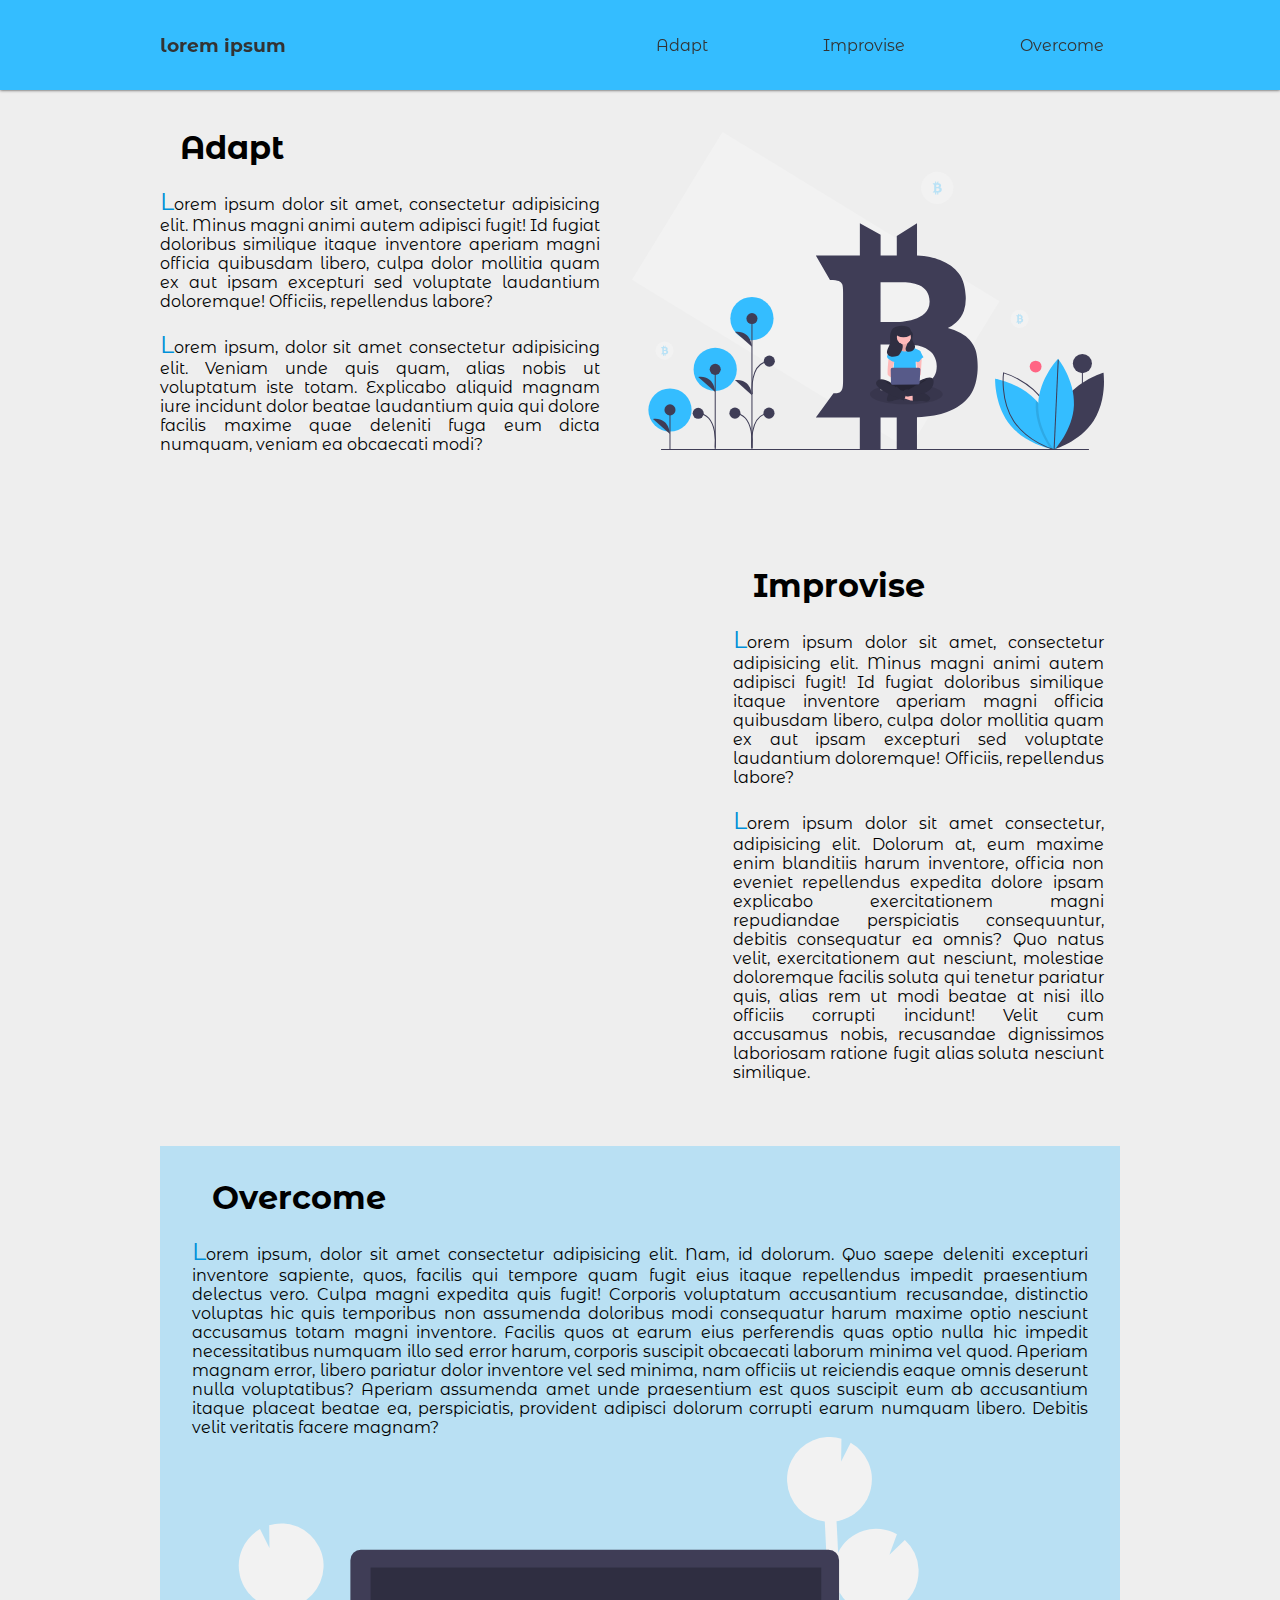
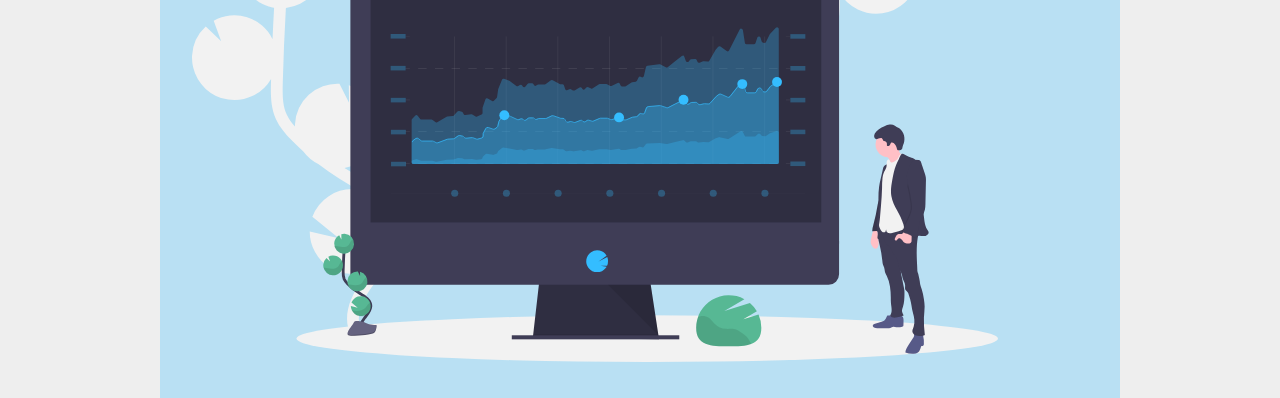
<file: mastering-front-end-0bdccba4b99fb26be7bb9c89719d1880d4f55b10/index.html>
<!DOCTYPE html>
<html lang="fr">

<head>
  <meta charset="UTF-8">
  <meta name="viewport" content="width=device-width, initial-scale=1.0">
  <meta http-equiv="X-UA-Compatible" content="ie=edge">

  <title>Scroll Events</title>

  <link rel="stylesheet" href="https://use.fontawesome.com/releases/v5.8.2/css/all.css">
  <link href="./style.css" rel="stylesheet">
</head>

<body>

  <nav id="navbar">
    <div class="nav-elements" id="nav-elements">
      <h3><a href="#">lorem ipsum</a></h3>
      <ul class="nav-links">
        <li><a href="#adapt-title">Adapt</a></li>
        <li><a href="#improvise">Improvise</a></li>
        <li><a href="#overcome">Overcome</a></li>
      </ul>
    </div>
  </nav>

  <main>
    <div class="adapt" id="adapt">
      <div class="dummy-adapt">
        <h2 id="adapt-title">Adapt</h2>
        <p>Lorem ipsum dolor sit amet, consectetur adipisicing elit. Minus magni animi autem adipisci fugit! Id fugiat
          doloribus similique itaque inventore aperiam magni officia quibusdam libero, culpa dolor mollitia quam ex aut
          ipsam excepturi sed voluptate laudantium doloremque! Officiis, repellendus labore?</p><br />
        <p>Lorem ipsum, dolor sit amet consectetur adipisicing elit. Veniam unde quis quam, alias nobis ut voluptatum
          iste totam. Explicabo aliquid magnam iure incidunt dolor beatae laudantium quia qui dolore facilis maxime quae
          deleniti fuga eum dicta numquam, veniam ea obcaecati modi?</p>
      </div>
      <img src="./media/svg/undraw_digital_currency_qpak.svg" alt="">

    </div>

    <div class="improvise" id="improvise">
      <img src="./media/svg/undraw_nakamoto_2iv6.svg" alt="" id="imgImprovise">
      <div>
        <h2>Improvise</h2>
        <p>Lorem ipsum dolor sit amet, consectetur adipisicing elit. Minus magni animi autem adipisci fugit! Id fugiat
          doloribus similique itaque inventore aperiam magni officia quibusdam libero, culpa dolor mollitia quam ex
          aut ipsam excepturi sed voluptate laudantium doloremque! Officiis, repellendus labore?</p><br />
        <p>Lorem ipsum dolor sit amet consectetur, adipisicing elit. Dolorum at, eum maxime enim blanditiis harum
          inventore, officia non eveniet repellendus expedita dolore ipsam explicabo exercitationem magni repudiandae
          perspiciatis consequuntur, debitis consequatur ea omnis? Quo natus velit, exercitationem aut nesciunt,
          molestiae doloremque facilis soluta qui tenetur pariatur quis, alias rem ut modi beatae at nisi illo
          officiis corrupti incidunt! Velit cum accusamus nobis, recusandae dignissimos laboriosam ratione fugit alias
          soluta nesciunt similique.</p>
      </div>
    </div>
    <div class="overcome" id="overcome">
      <h2>Overcome</h2>
      <p>Lorem ipsum, dolor sit amet consectetur adipisicing elit. Nam, id dolorum. Quo saepe deleniti excepturi
        inventore sapiente, quos, facilis qui tempore quam fugit eius itaque repellendus impedit praesentium delectus
        vero. Culpa magni expedita quis fugit! Corporis voluptatum accusantium recusandae, distinctio voluptas hic quis
        temporibus non assumenda doloribus modi consequatur harum maxime optio nesciunt accusamus totam magni inventore.
        Facilis quos at earum eius perferendis quas optio nulla hic impedit necessitatibus numquam illo sed error harum,
        corporis suscipit obcaecati laborum minima vel quod. Aperiam magnam error, libero pariatur dolor inventore vel
        sed minima, nam officiis ut reiciendis eaque omnis deserunt nulla voluptatibus? Aperiam assumenda amet unde
        praesentium est quos suscipit eum ab accusantium itaque placeat beatae ea, perspiciatis, provident adipisci
        dolorum corrupti earum numquam libero. Debitis velit veritatis facere magnam?</p>
      <img src="./media/svg/undraw_financial_data_es63.svg" alt="">
    </div>
  </main>

  <div class="pop-up" id="popup">
    <div class="pop-up-container">
      <h3>Don't miss out !<br />Suscribe to our newsletter</h3>
      <div class="button-container">
        <input type="email" placeholder="please enter you email">
        <button>Submit</button>
      </div>
      <i class="far fa-times-circle" id="closeBtn"></i>
    </div>
  </div>

  <script src="./script.js" type="text/javascript"></script>
</body>



</html>
</file>
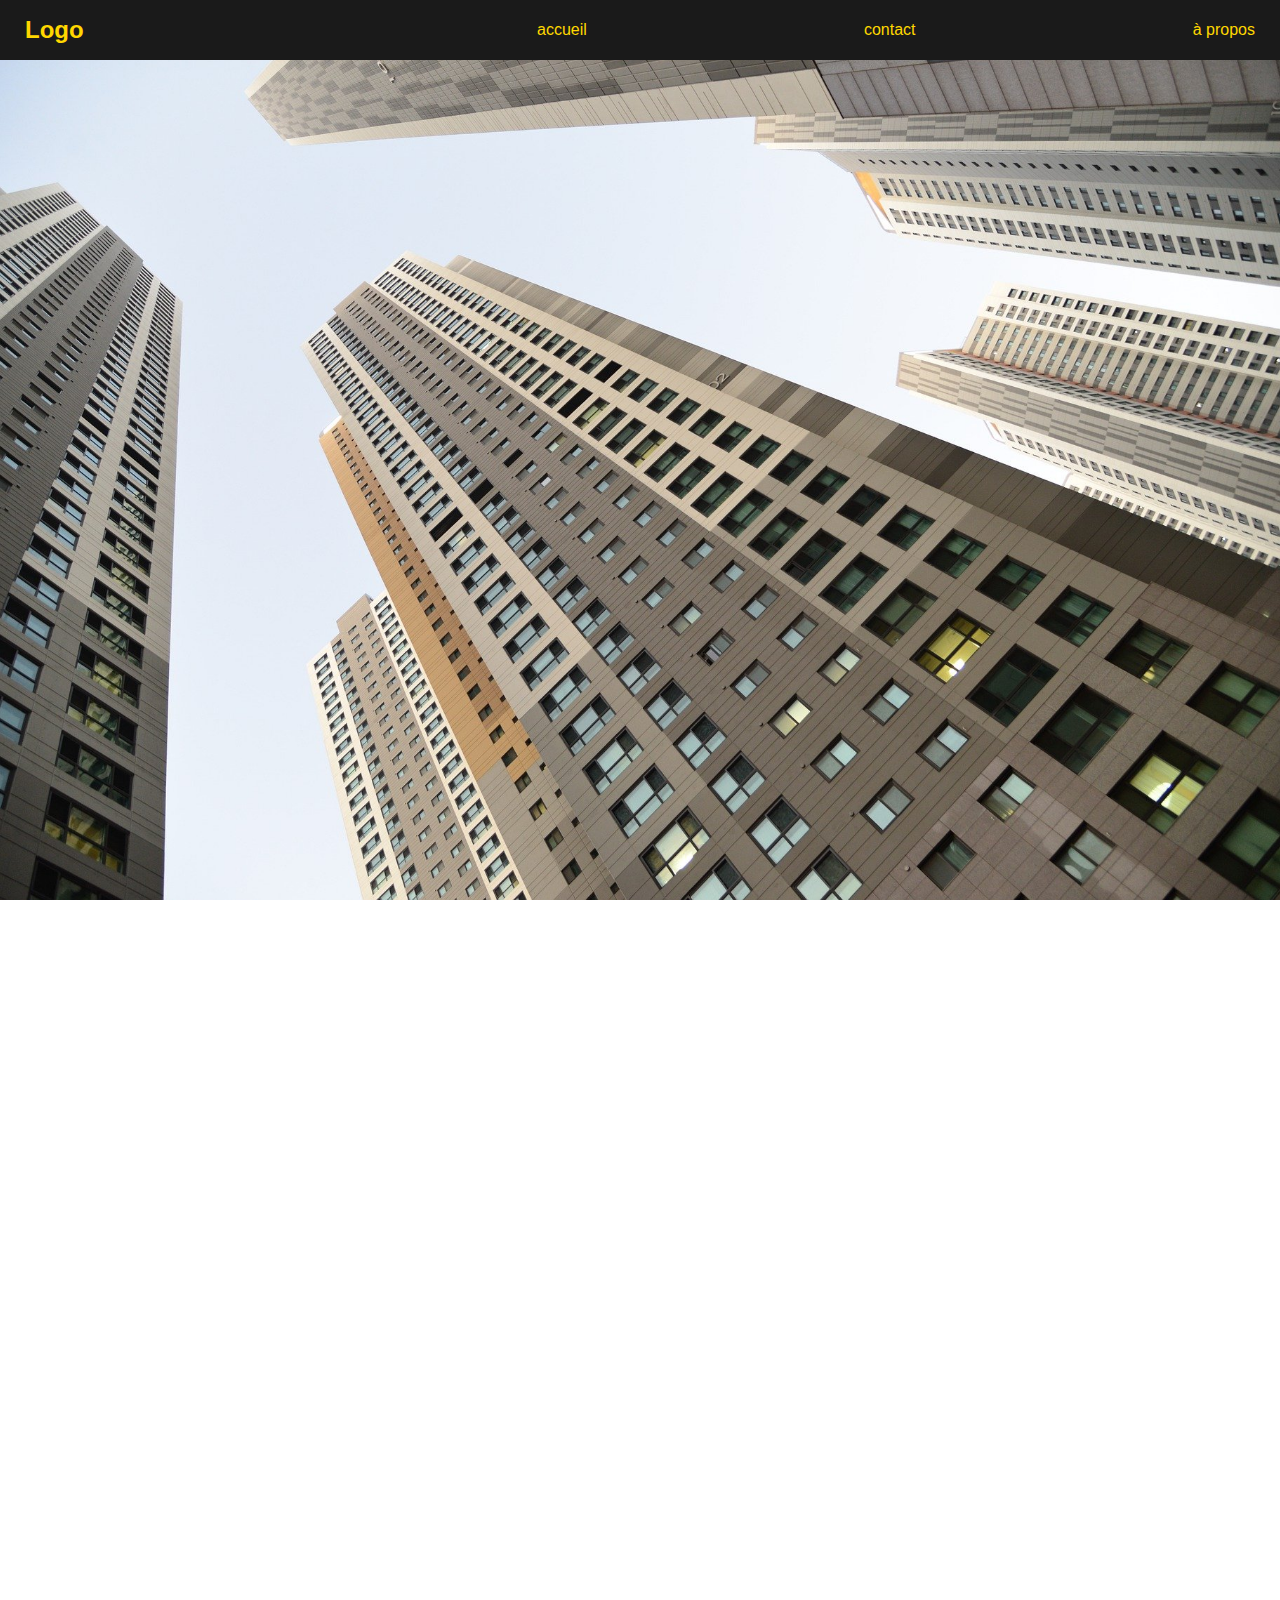
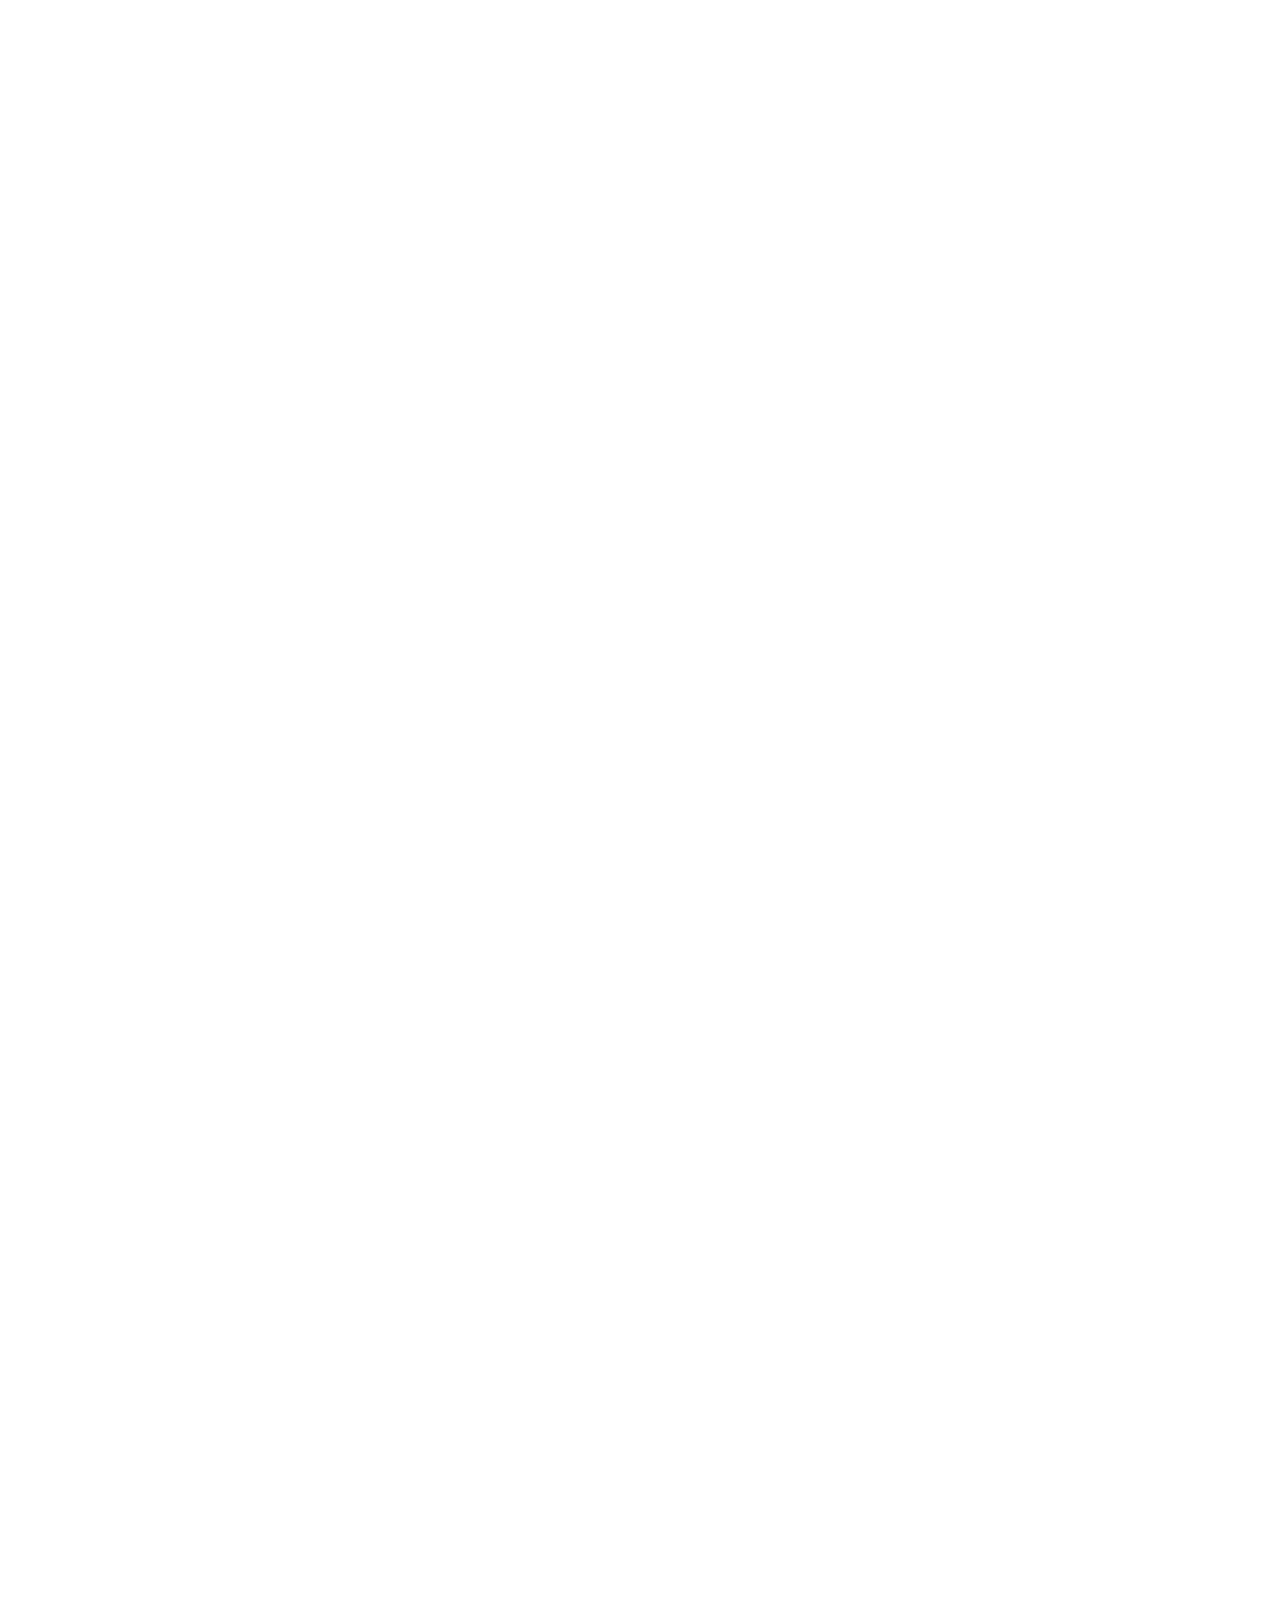
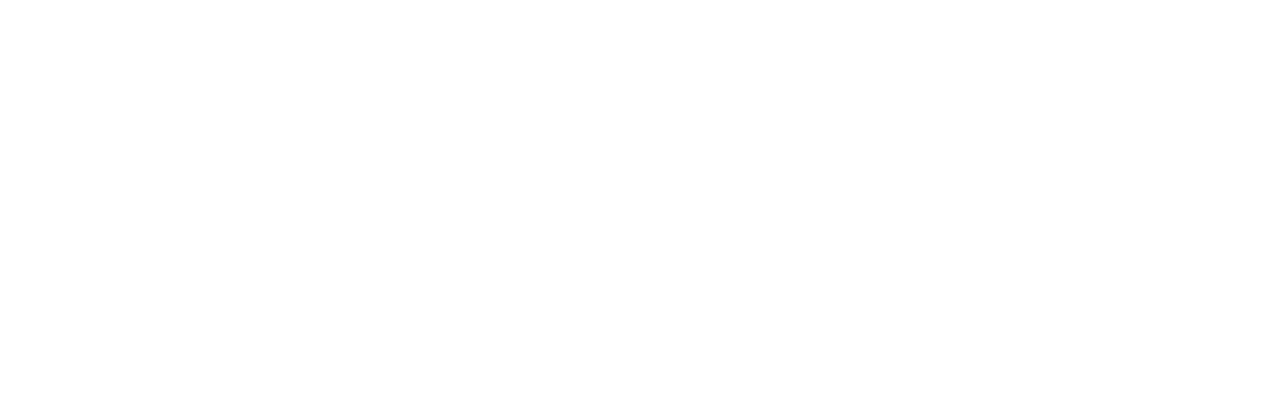
<file: mastering-front-end-a083baf0045714a33a25bd6d6591cf14ea8d4fea/index.html>
<!DOCTYPE html>
<html lang="en">

<head>
  <meta charset="UTF-8">
  <meta http-equiv="X-UA-Compatible" content="IE=edge">
  <meta name="viewport" content="width=device-width, initial-scale=1.0">
  <title>Document</title>

  <link rel="stylesheet" href="./style.css">
</head>

<body>

  <nav id="navbar">
    <h2>Logo</h2>
    <ul>
      <li>accueil</li>
      <li>contact</li>
      <li>à propos</li>
    </ul>
  </nav>

  <header></header>


  <script src="index.js"></script>
</body>

</html>
</file>
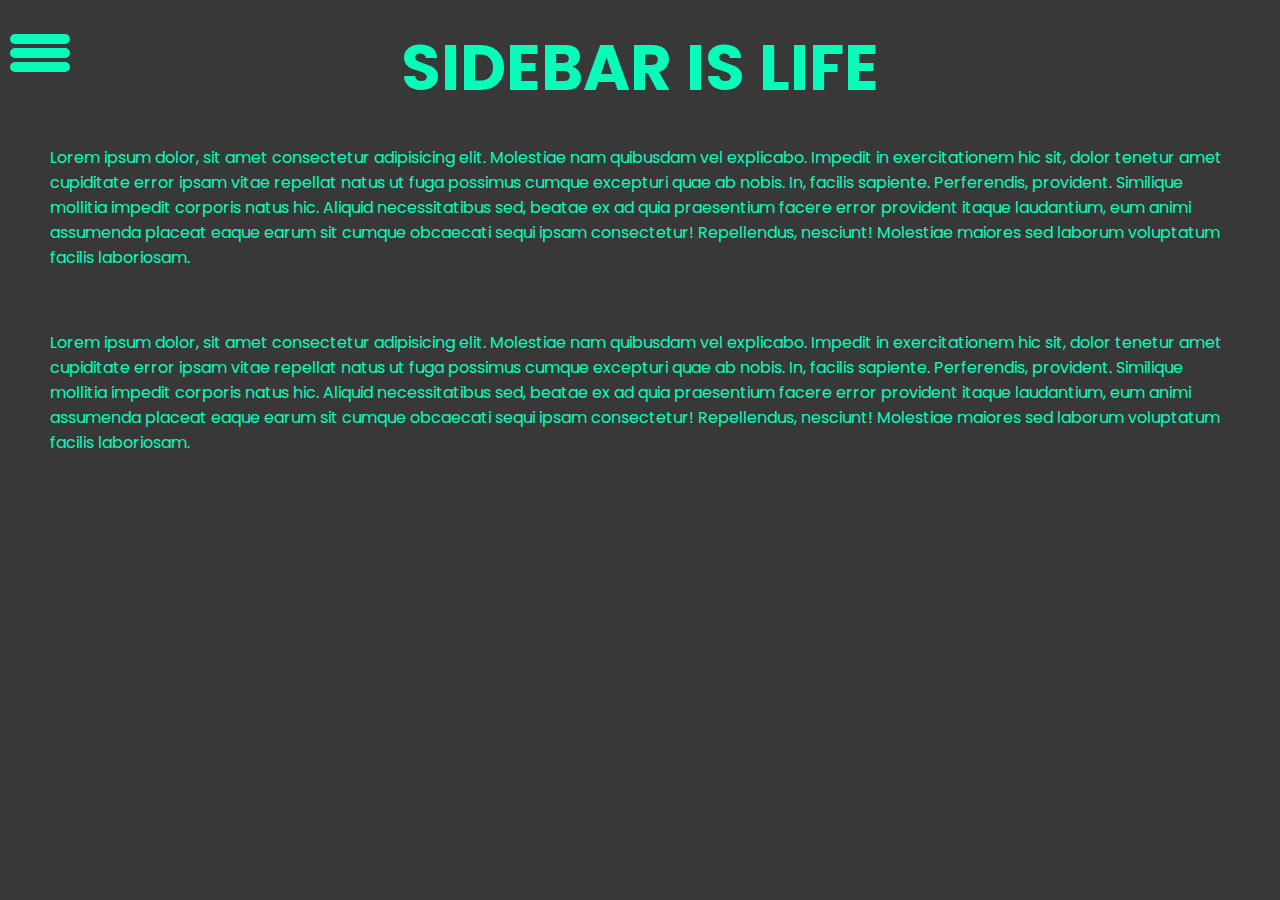
<file: mastering-front-end-e3f2bcfbf120b9c2fd8a1027c9ceafd040ed8d85/index.html>
<!DOCTYPE html>
<html lang="en">

<head>
  <meta charset="UTF-8">
  <meta http-equiv="X-UA-Compatible" content="IE=edge">
  <meta name="viewport" content="width=device-width, initial-scale=1.0">
  <title>Sidebar</title>

  <link rel="stylesheet" href="./style.css">
</head>

<body>
  <div id="side-bar">
    <div class="toggle-btn" id="btn">
      <span></span>
      <span></span>
      <span></span>
    </div>

    <ul>
      <li>Home</li>
      <li>About</li>
      <li>Services</li>
      <li class="list">Contact</li>
    </ul>
  </div>

  <section class="content">
    <h1>Sidebar is life</h1>
    <p>Lorem ipsum dolor, sit amet consectetur adipisicing elit. Molestiae nam quibusdam vel explicabo. Impedit in
      exercitationem hic sit, dolor tenetur amet cupiditate error ipsam vitae repellat natus ut fuga possimus cumque
      excepturi quae ab nobis. In, facilis sapiente. Perferendis, provident. Similique mollitia impedit corporis natus
      hic. Aliquid necessitatibus sed, beatae ex ad quia praesentium facere error provident itaque laudantium, eum animi
      assumenda placeat eaque earum sit cumque obcaecati sequi ipsam consectetur! Repellendus, nesciunt! Molestiae
      maiores sed laborum voluptatum facilis laboriosam.</p>
    <p>Lorem ipsum dolor, sit amet consectetur adipisicing elit. Molestiae nam quibusdam vel explicabo. Impedit in
      exercitationem hic sit, dolor tenetur amet cupiditate error ipsam vitae repellat natus ut fuga possimus cumque
      excepturi quae ab nobis. In, facilis sapiente. Perferendis, provident. Similique mollitia impedit corporis natus
      hic. Aliquid necessitatibus sed, beatae ex ad quia praesentium facere error provident itaque laudantium, eum animi
      assumenda placeat eaque earum sit cumque obcaecati sequi ipsam consectetur! Repellendus, nesciunt! Molestiae
      maiores sed laborum voluptatum facilis laboriosam.</p>
  </section>

  <script src="index.js"></script>
</body>

</html>
</file>
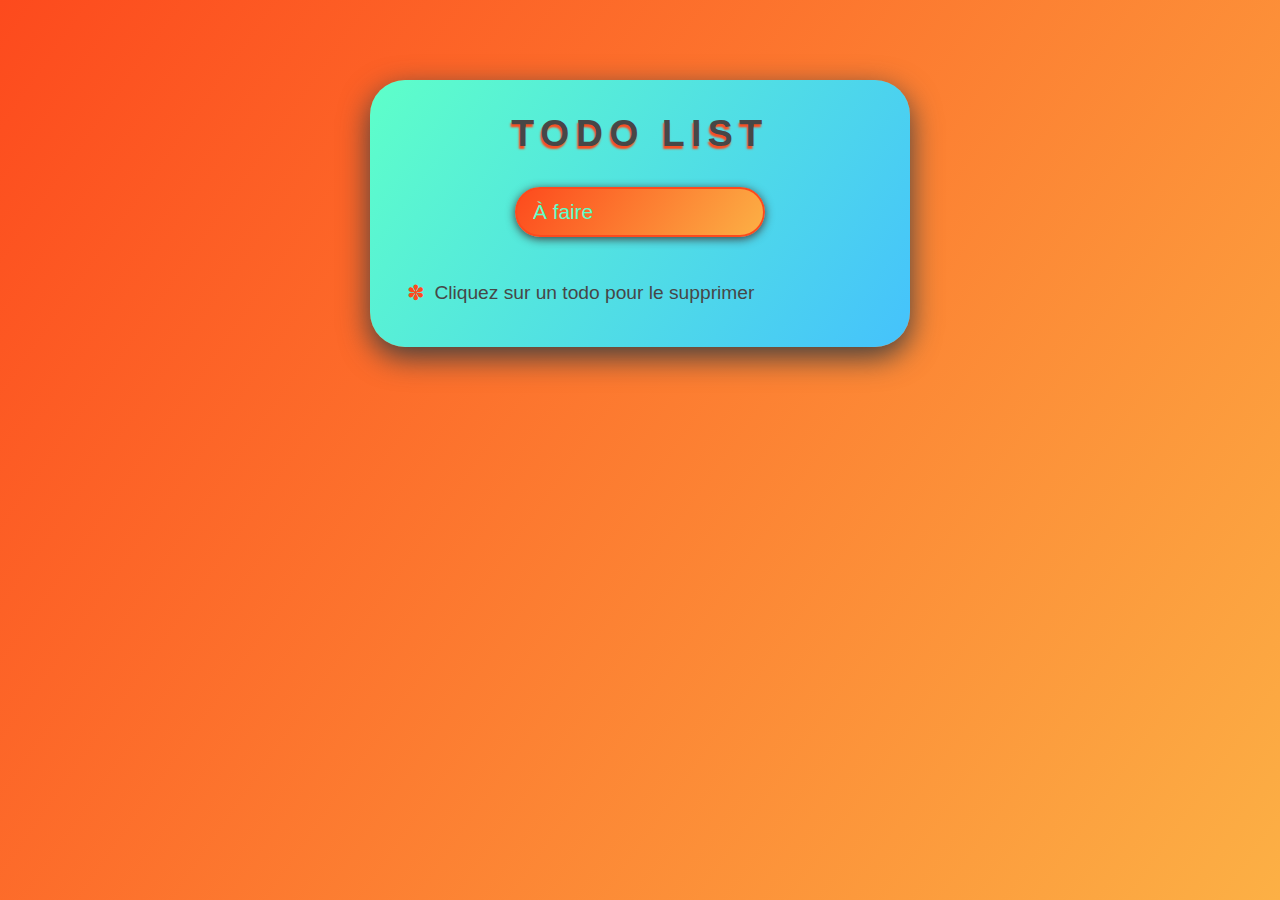
<file: mastering-front-end-ed1c9cc2e33789d2498c724c4e4a30c97daee354/index.html>
<!DOCTYPE html>
<html lang="fr">

<head>
  <meta charset="UTF-8">
  <meta name="viewport" content="width=device-width, initial-scale=1.0">
  <meta http-equiv="X-UA-Compatible" content="ie=edge">

  <title>Todo list</title>

  <link href="./style.css" rel="stylesheet">
</head>

<body>

  <div class="container">
    <h1>Todo List</h1>
    <form action="">
      <input type="text" id="item" placeholder="À faire" autocomplete="off" minlength="2">
    </form>
    <ul id="list"></ul>
  </div>


  <script src="./script.js"></script>
</body>



</html>
</file>
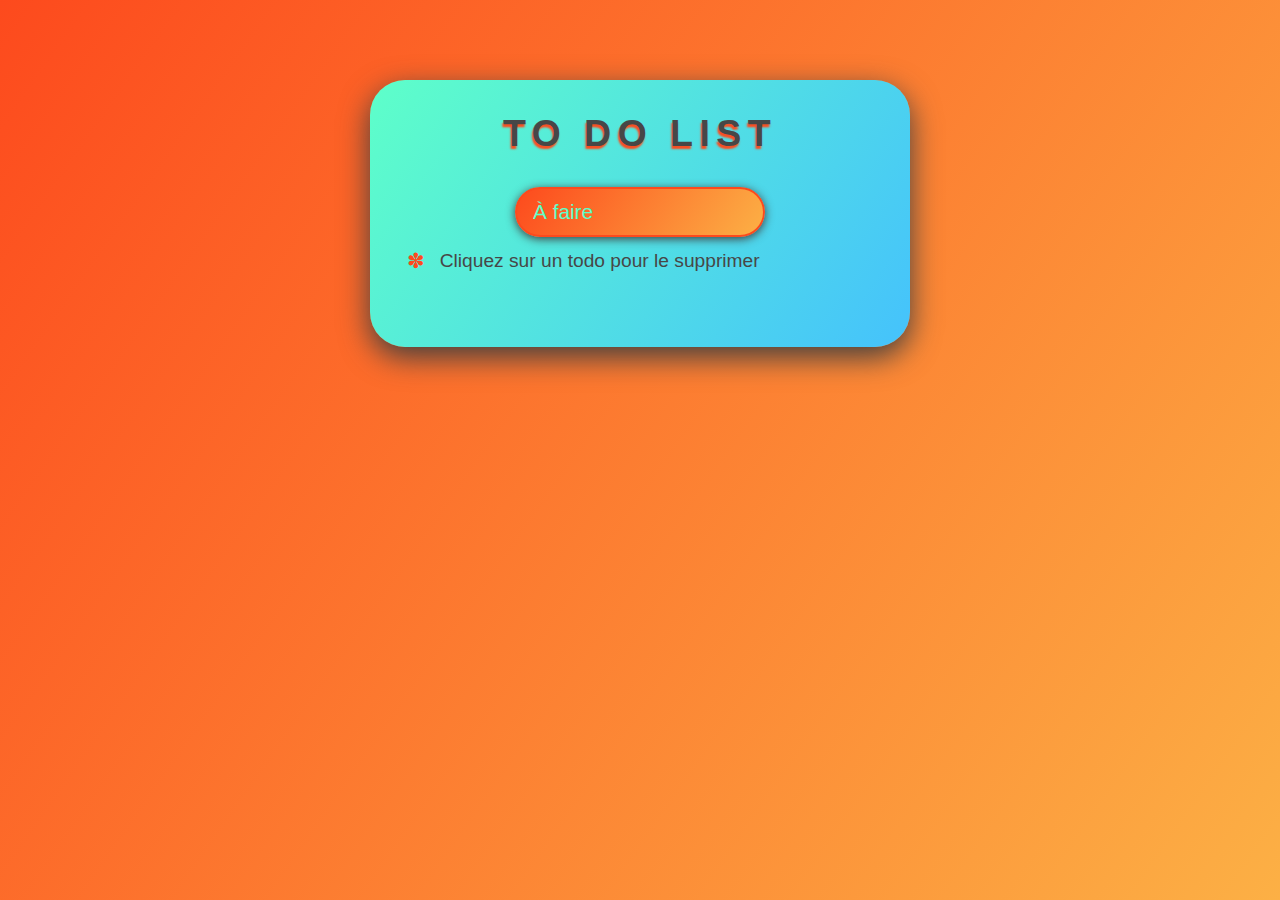
<file: P3 TP6/index.html>
<!DOCTYPE html>
<html lang="en">
<head>
    <meta charset="UTF-8">
    <meta http-equiv="X-UA-Compatible" content="IE=edge">
    <meta name="viewport" content="width=device-width, initial-scale=1.0">
    <title>To Do </title>
    <link rel="stylesheet" href="./style.css">
</head>
<body>
    <div class="container">
        <h1>To do List</h1>
        <form action="">
            <input type="text" id="item" placeholder="À faire" autocomplete="off" minlength="2">
            <ul id="list"></ul>
        </form>
    </div>
    <!-- <form action="" class="myForm">
            <h1 class="title"> TODO LIST</h1>
                <label for="todo"></label>
                <input type="text" id="todo" placeholder=" À faire">
            
    </form> -->
    <!-- <form action="" class="myForm">
        <div class="container">
            <h1 class="title"> TODO LIST</h1>
                <label for="todo"></label>
                <input type="text" id="todo" placeholder=" À faire">
            
        </div>
    </form> -->
    <script src="./index.js"></script>
</body>
</html>
</file>
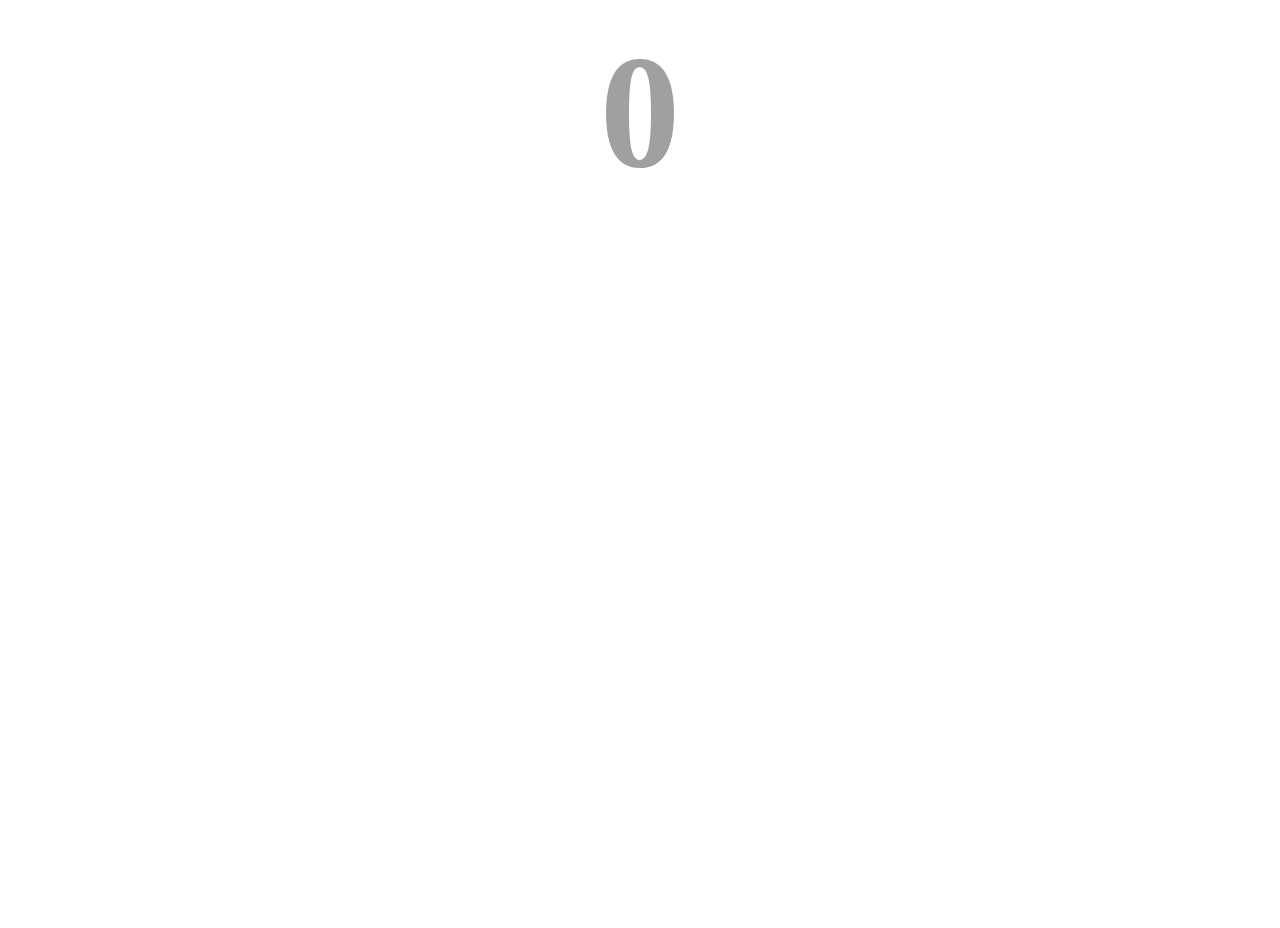
<file: COURS P2 JS-A-to-Z/bubble-js/index.html>
<!DOCTYPE html>
<html lang="en">
<head>
    <meta charset="UTF-8">
    <meta http-equiv="X-UA-Compatible" content="IE=edge">
    <meta name="viewport" content="width=device-width, initial-scale=1.0">
    <title>Document</title>

    <link rel="stylesheet" href="./style.css">
</head>
<body>
    <h3>0</h3>
    <script src="index.js"></script>
</body>
</html>
</file>
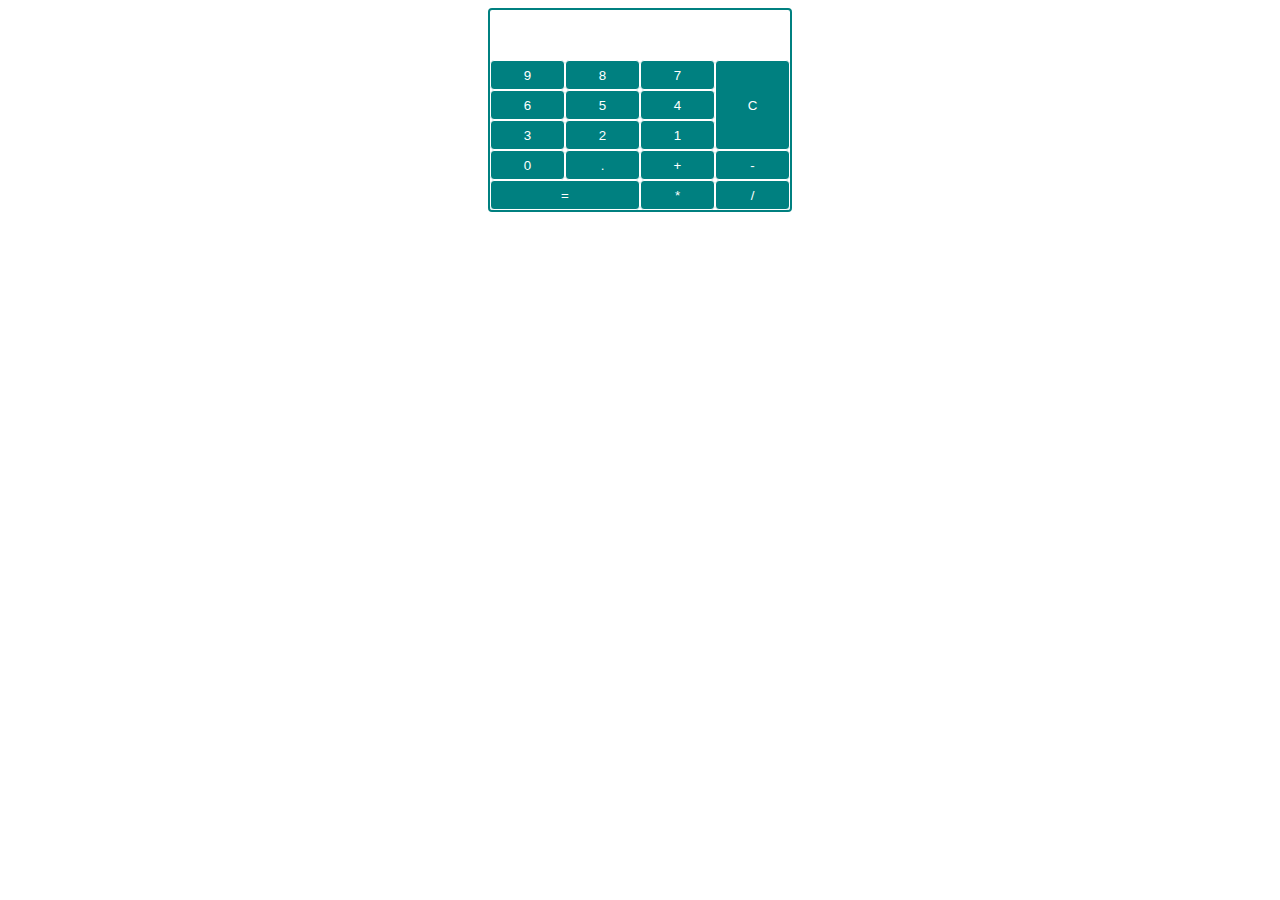
<file: COURS P2 JS-A-to-Z/calculator/index.html>
<!DOCTYPE html>
<html lang="en">
<head>
    <meta charset="UTF-8">
    <meta http-equiv="X-UA-Compatible" content="IE=edge">
    <meta name="viewport" content="width=device-width, initial-scale=1.0">
    <title>Calculatrice</title>

    <link rel="stylesheet" href="./style.css">
</head>
<body>
    <div class="app">
        <h3 id="result"></h3>
        <button class="btn" id="9">9</button>
        <button class="btn" id="8">8</button>
        <button class="btn" id="7">7</button>
        <button class="btn" id="6">6</button>
        <button class="btn" id="5">5</button>
        <button class="btn" id="4">4</button>
        <button class="btn" id="3">3</button>
        <button class="btn" id="2">2</button>
        <button class="btn" id="1">1</button>
        <button class="btn" id="0">0</button>
        <button class="btn" id=".">.</button>
        <button class="btn" id="+">+</button>
        <button class="btn" id="-">-</button>
        <button  id="equal">=</button>
        <button class="btn" id="*">*</button>
        <button class="btn" id="/">/</button>
        <button id="clear">C</button>
    </div>
  <script src="index.js"></script>  
</body>
</html>
</file>
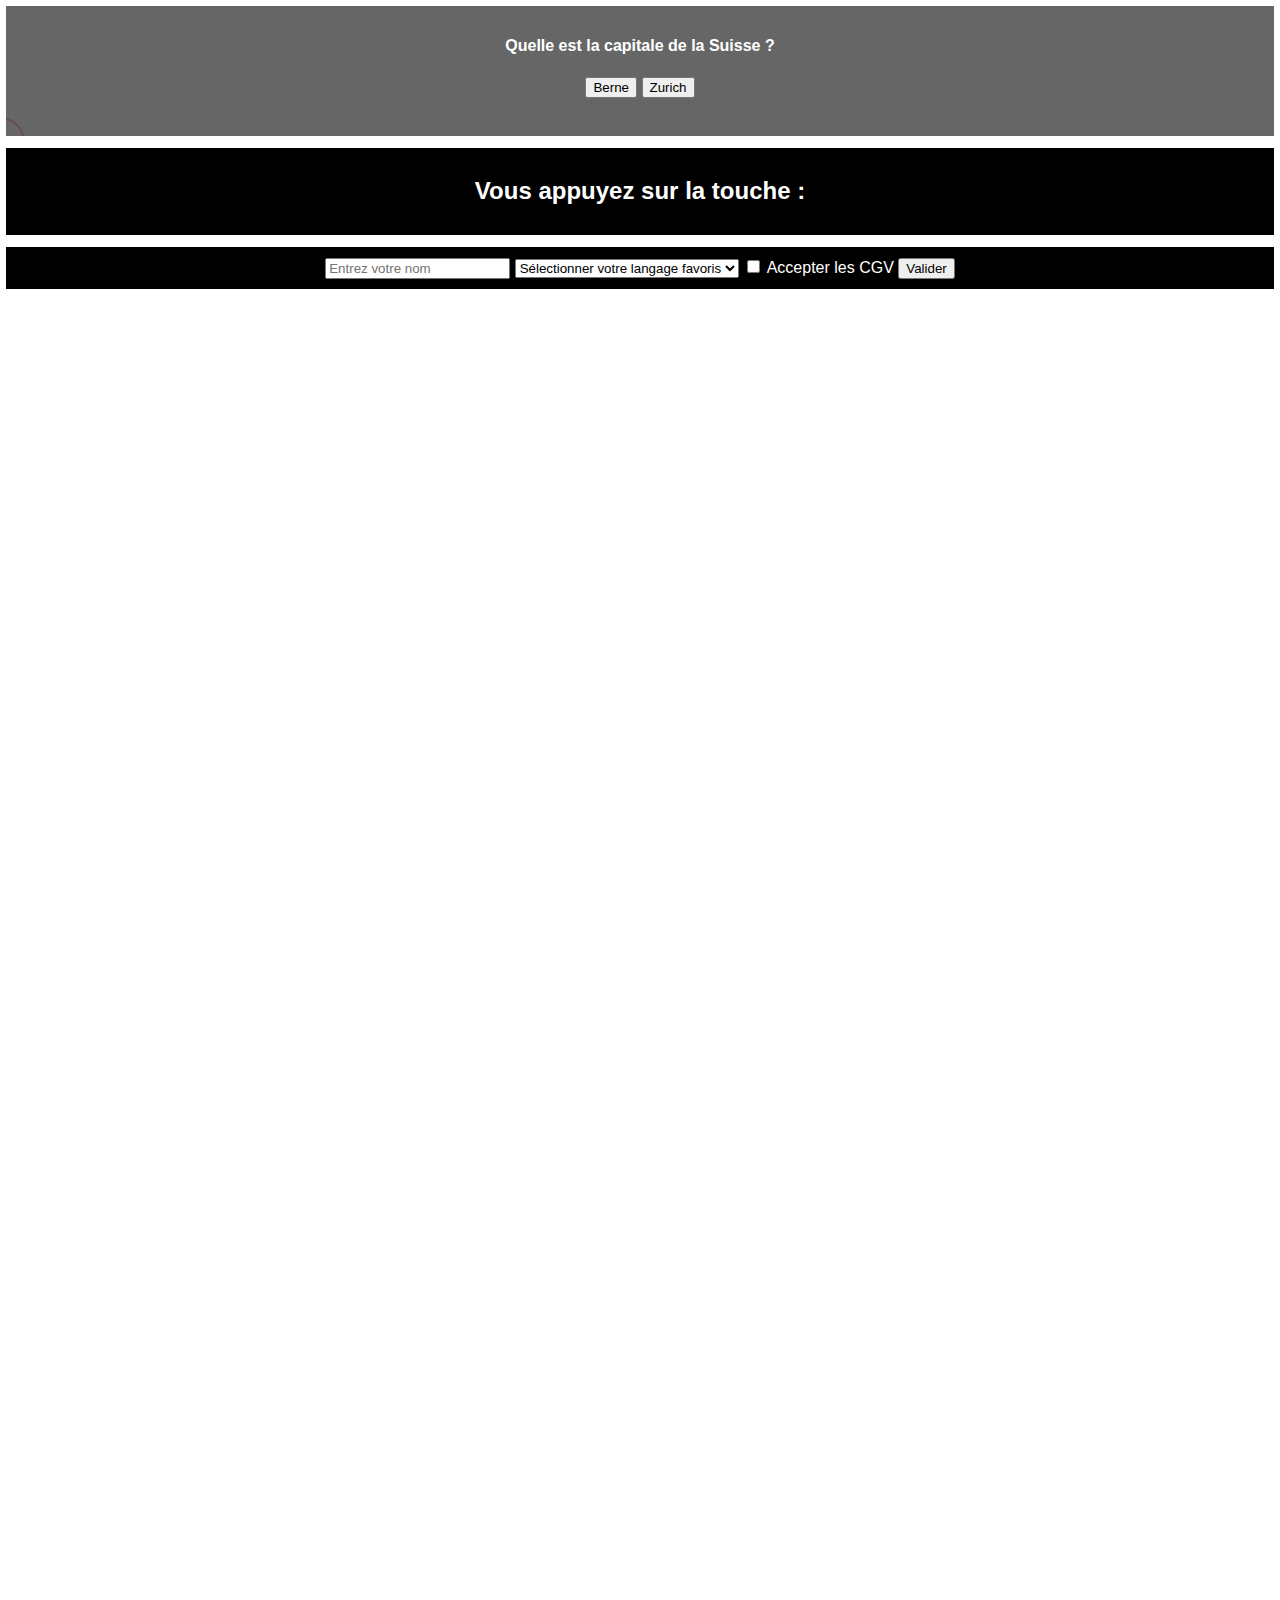
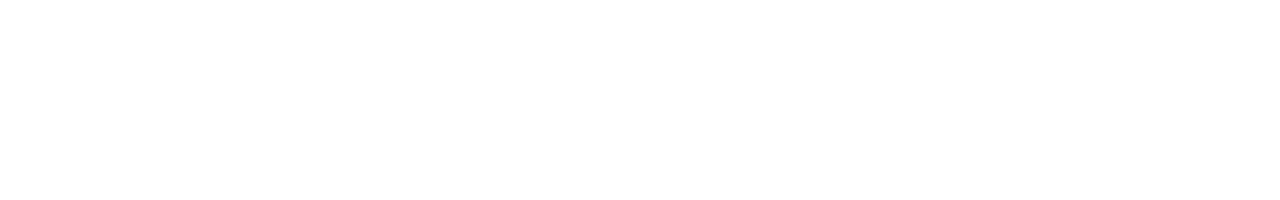
<file: COURS P2 JS-A-to-Z/cours/index.html>
<!DOCTYPE html>
<html lang="fr">
<head>
    <meta charset="UTF-8">
    <meta http-equiv="X-UA-Compatible" content="IE=edge">
    <meta name="viewport" content="width=device-width, initial-scale=1.0">
    <title>Document</title>
    <link rel="stylesheet" href="./style.css">
</head>
<body >
<!-- <body onclick="ring()"> -->
    <!-- Il faut éviter d'utiliser onclick comme ça  -->
    <div class="click-event box">
        <h4>Quelle est la capitale de la  Suisse ?</h4>
        <button id="btn-1">Berne</button>
        <button id="btn-2">Zurich</button>
        <p>La bonne réponse est Berne !</p>
    </div>

    <div class="mousemove"></div>
    <div class="keypress box">
        <h2> Vous appuyez sur la touche : <span id="key"></span></h2>
    </div>

    <nav>
        <ul>
            <li>Accueil</li>
            <li>Services</li>
            <li>Contact</li>
        </ul>
    </nav>

    <form action="" class="box">
        <input type="text" placeholder="Entrez votre nom">
        <select>
            <option value="">Sélectionner votre langage favoris</option>
            <option value="Javascript">Javascript</option>
            <option value="PHP">PHP</option>
            <option value="Python">Python</option>
        </select>

        <input type="checkbox" name="" id="cgv">
        <label for="cgv">Accepter les CGV</label>

        <input type="submit" value="Valider">
        <div></div>
    </form>
    
    <script src="./index.js"></script>
</body>
</html>
</file>
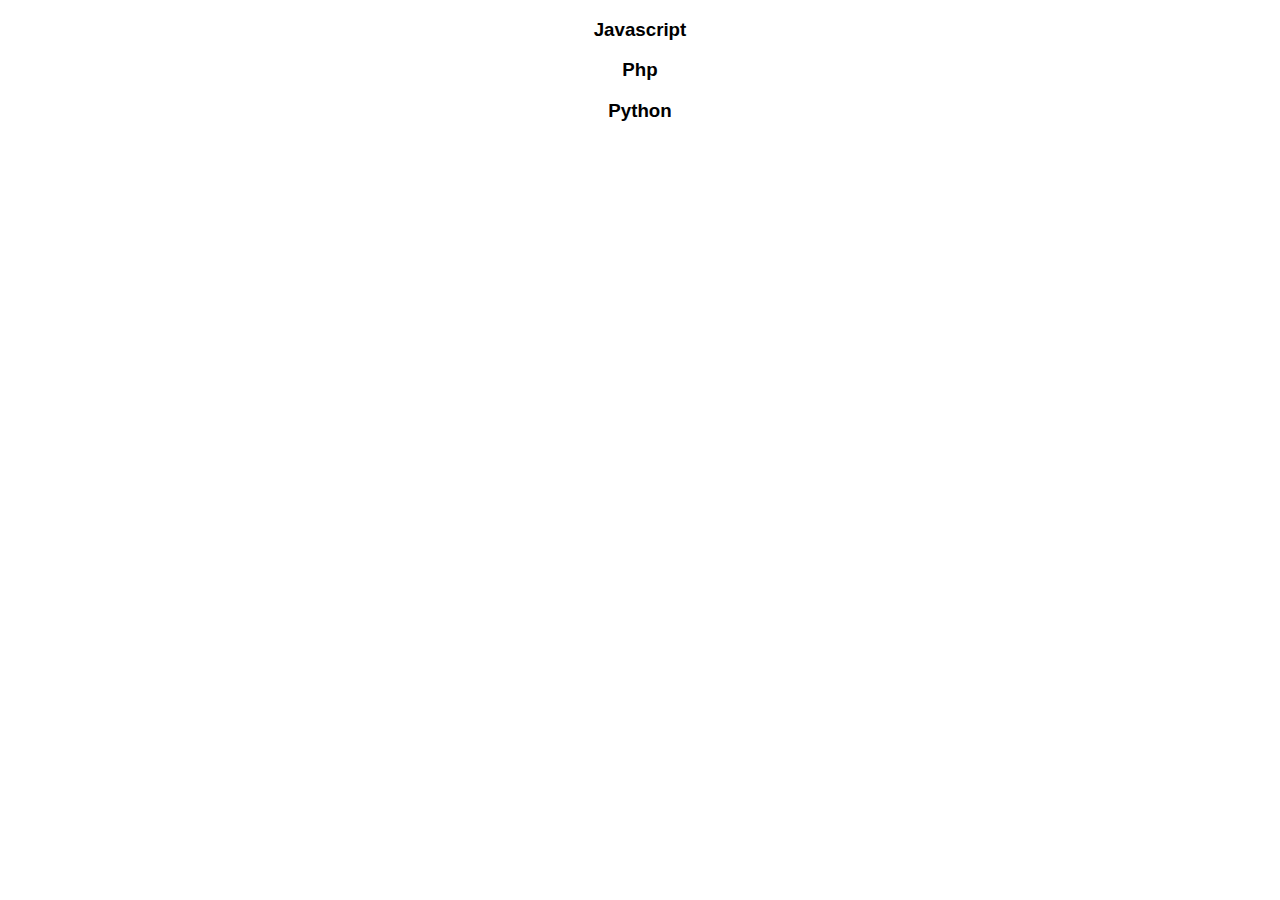
<file: JS P3/cours/index.html>
<!DOCTYPE html>
<html lang="en">
<head>
    <meta charset="UTF-8">
    <meta http-equiv="X-UA-Compatible" content="IE=edge">
    <meta name="viewport" content="width=device-width, initial-scale=1.0">
    <title>Document</title>

    <link rel="stylesheet" href="./style.css">
</head>
<body>
    <h3 id="javascript">Javascript</h3>
    <h3 id="php">Php</h3>
    <h3 id="python">Python</h3>
    <script src="./index.js"></script>
</body>
</html>
</file>
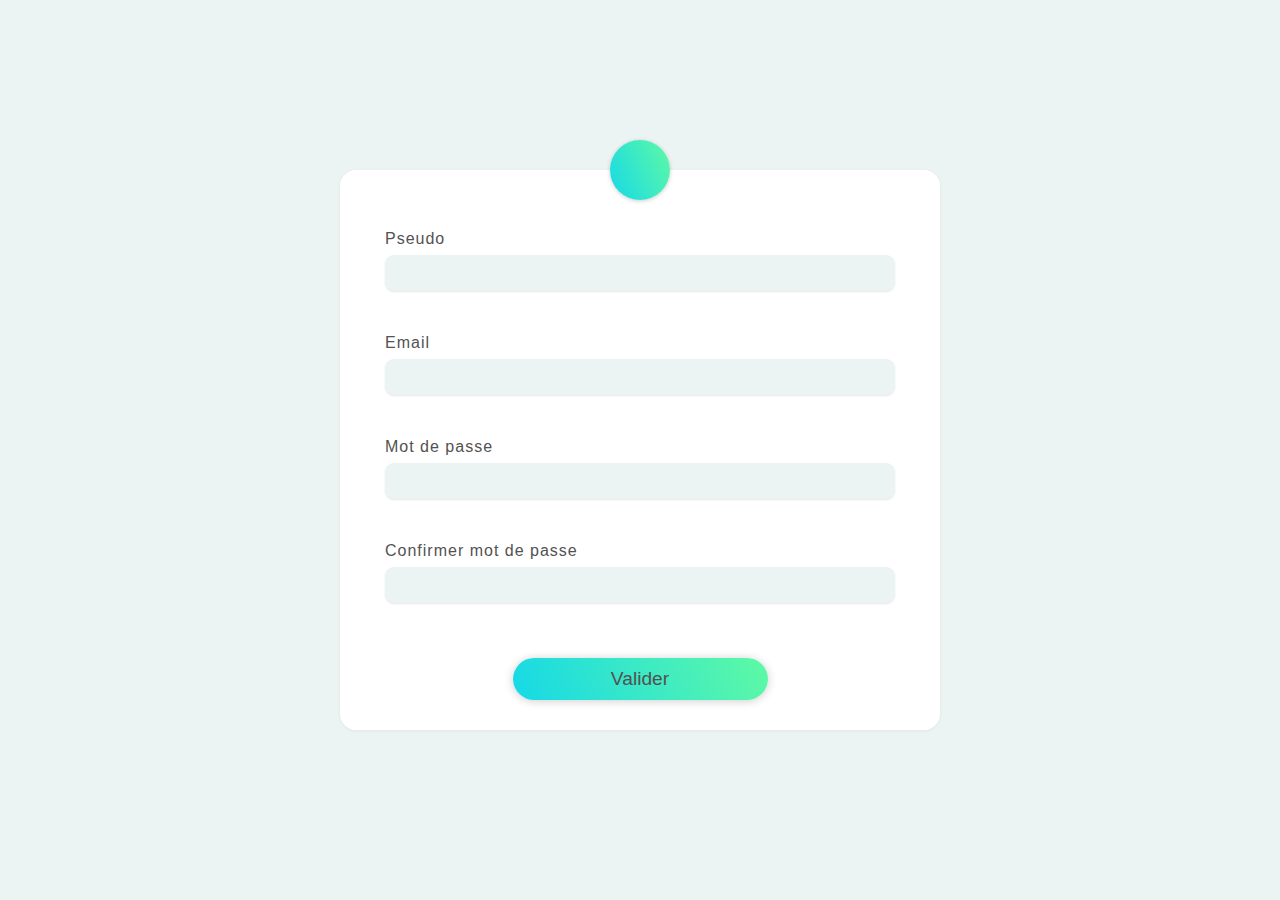
<file: JS P3/form-checker/index.html>
<!DOCTYPE html>
<html lang="en">
<head>
    <meta charset="UTF-8">
    <meta http-equiv="X-UA-Compatible" content="IE=edge">
    <meta name="viewport" content="width=device-width, initial-scale=1.0">
    <title>Document</title>
    <link rel="stylesheet" href="./style.css">
</head>
<body>
    <form action="">
        <div class="pseudo-container">
            <label for="pseudo">Pseudo</label>
            <input type="text" autocomplete="off" id="pseudo">
            <span></span>
        </div>

        <div class="email-container">
            <label for="email">Email</label>
            <input type="text" autocomplete="off" id="email">
            <span>Email incorrect</span>
        </div>
        
        <div class="password-container">
            <label for="password"> Mot de passe</label>
            <input type="password" autocomplete="off" id="password">
            <p id="progress-bar"></p>
            <span></span>
        </div>

        <div class="confirm-container">
            <label for="confirm">Confirmer mot de passe</label>
            <input type="password" autocomplete="off" id="confirm">
            <span></span>
        </div>

        <input type="submit" value="Valider">
    </form>
    <script src="./index.js"></script>
</body>
</html>
</file>
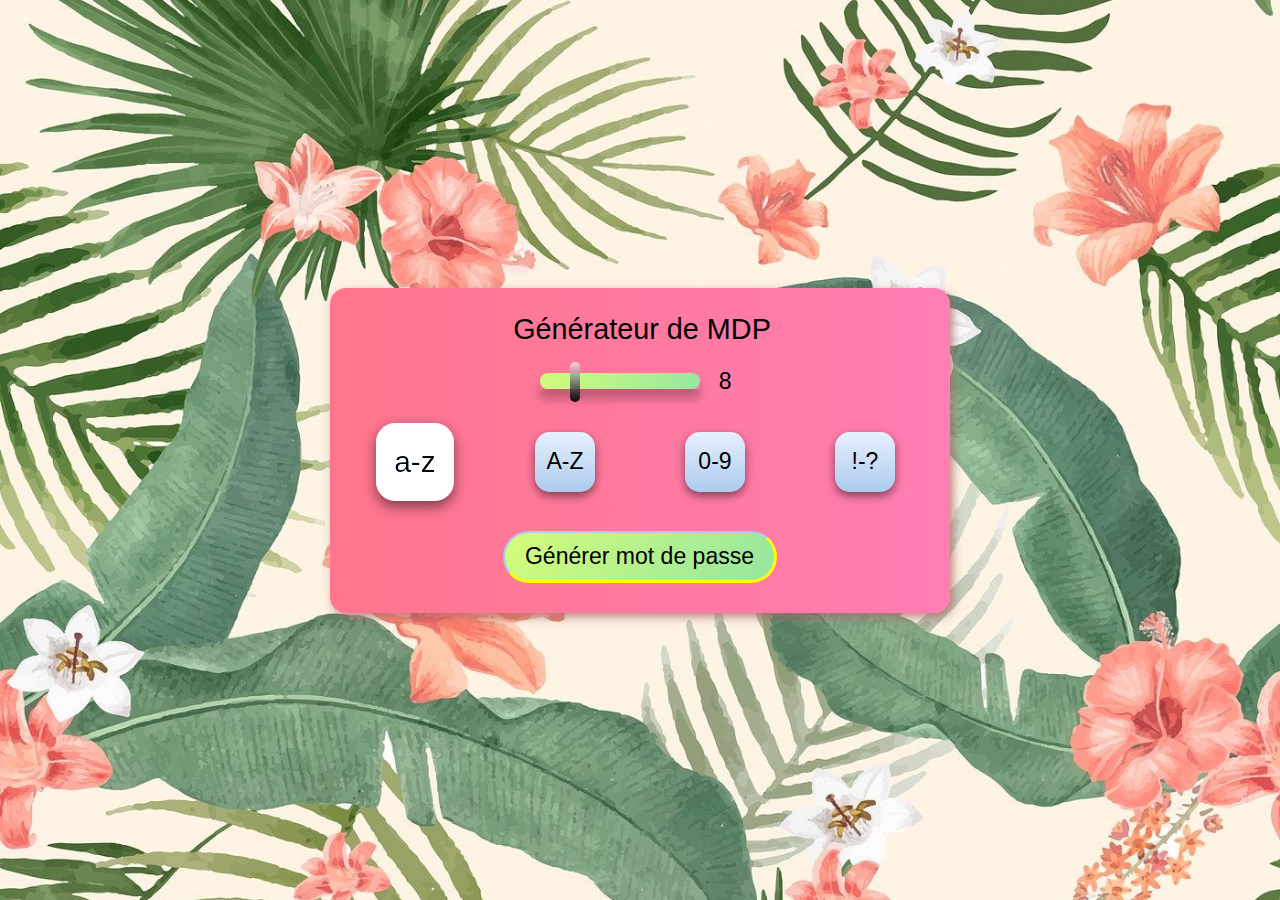
<file: JS P3/password-maker/index.html>
<!DOCTYPE html>
<html lang="en">
<head>
    <meta charset="UTF-8">
    <meta http-equiv="X-UA-Compatible" content="IE=edge">
    <meta name="viewport" content="width=device-width, initial-scale=1.0">
    <title>Document</title>
    <link rel="stylesheet" href="./style.css">
</head>
<body>

    <div class="app">
        <input type="text" id="password-output" value= "Générateur de MDP" readonly>

        <div class="range-container">

            <input type="range" id="password-length" min="4" max="24" value = "8" 
            oninput="document.getElementById('display-password-length').value=this.value" >
    
            <input type="text" id="display-password-length" value = "8" readonly>
            
        </div>
        <div class="checkbox-container">
            <input type="checkbox"  id="lowercase" checked>
            <label for="lowercase">a-z</label>
    
            <input type="checkbox"  id="uppercase" >
            <label for="uppercase">A-Z</label>
    
            <input type="checkbox"  id="numbers" >
            <label for="numbers">0-9</label>
    
            <input type="checkbox"  id="symbols" >
            <label for="symbols">!-?</label>
    
            
        </div>
        <button id="generateButton"> Générer mot de passe</button>
    </div>
    
    
    <script src="./index.js"></script>
</body>
</html>
</file>
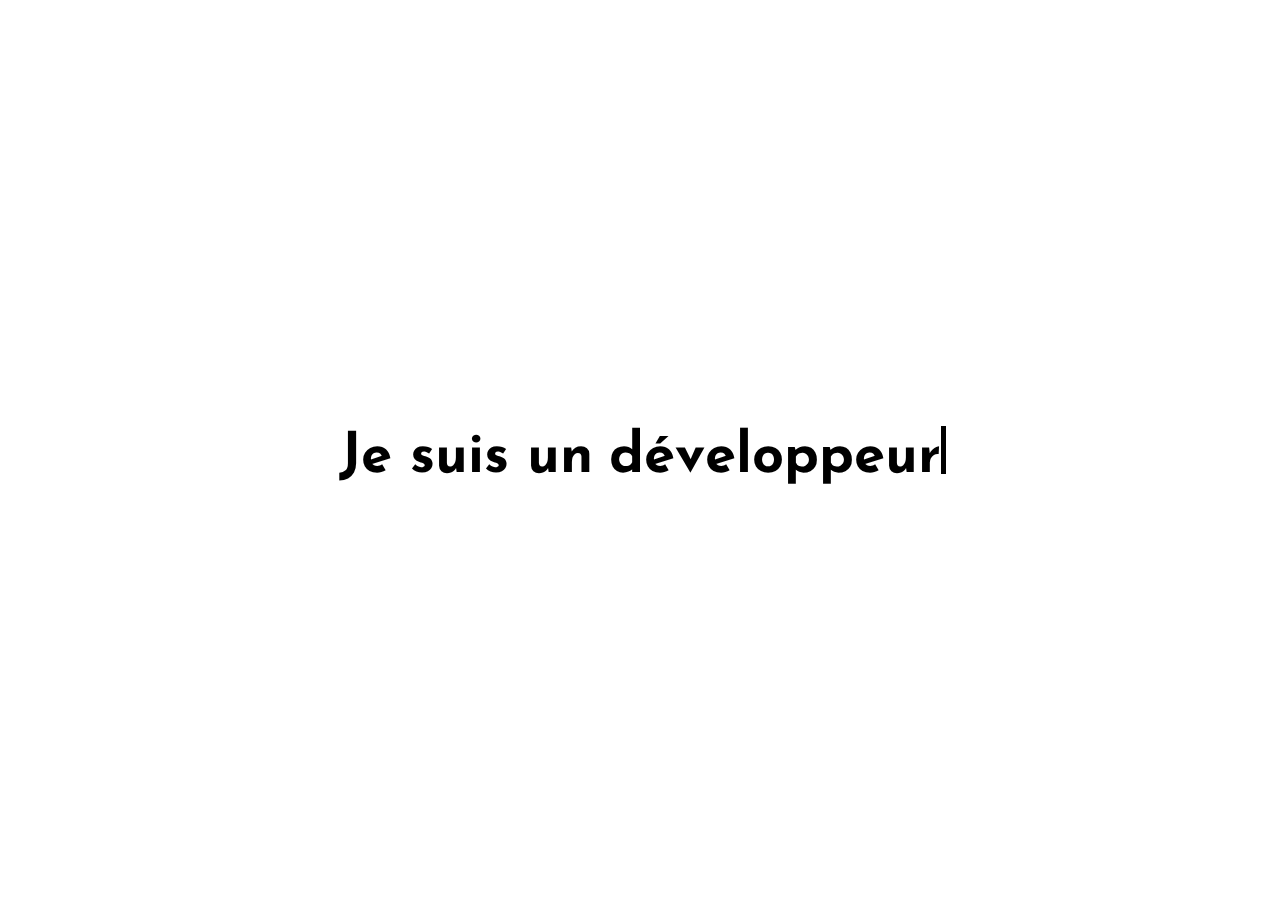
<file: JS P3/text-anim/index.html>
<!DOCTYPE html>
<html lang="en">
<head>
    <meta charset="UTF-8">
    <meta http-equiv="X-UA-Compatible" content="IE=edge">
    <meta name="viewport" content="width=device-width, initial-scale=1.0">
    <title>Text anim</title>
    <link rel="stylesheet" href="./style.css">
</head>
<body>
    <h3>Je  suis un</h3>
    <h3 id="target"></h3>
    <script src="./index.js"></script>
</body>
</html>
</file>
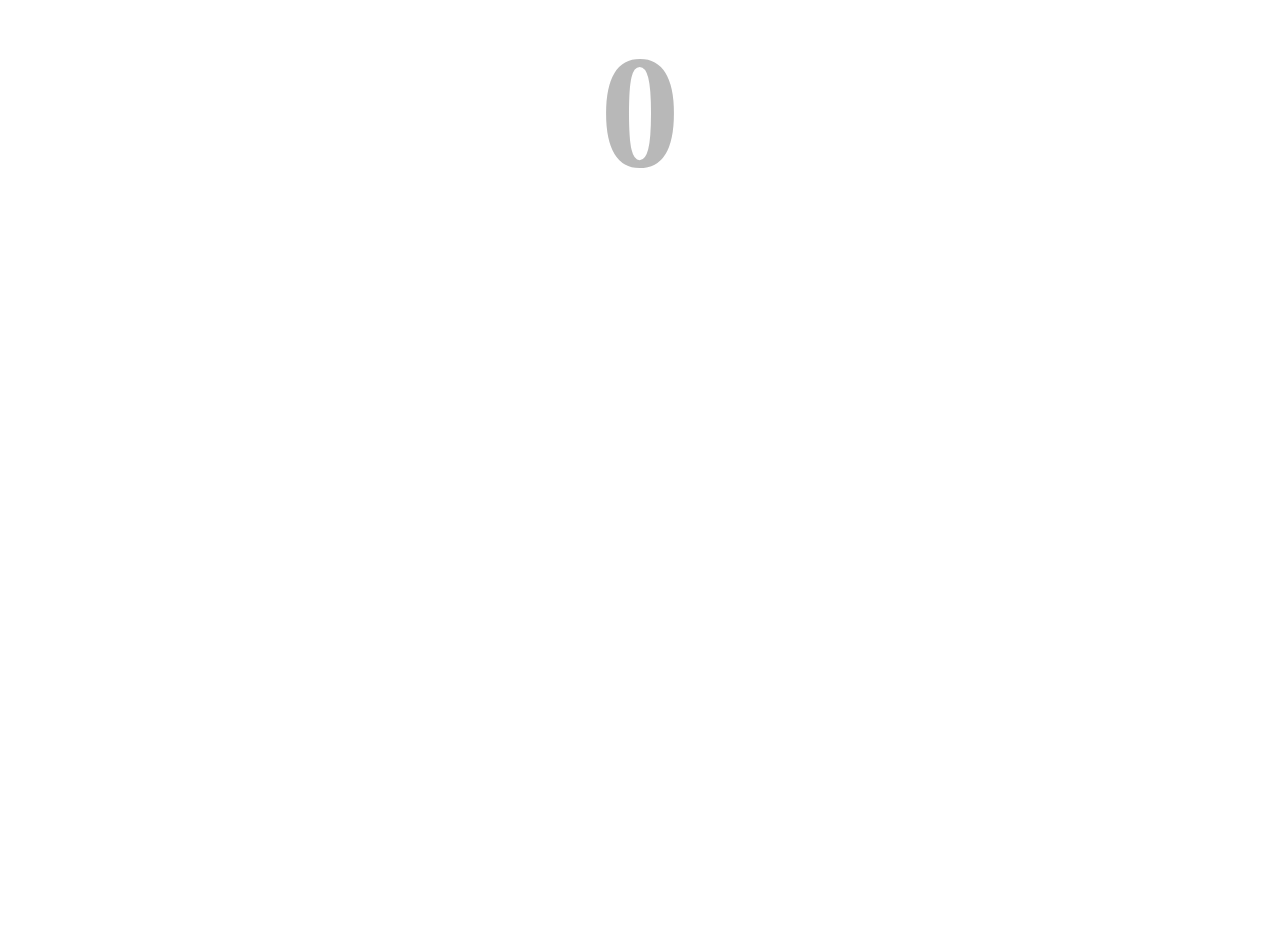
<file: JS-A-to-Z-c049bb59b9d443351334b44025be8ee2df666481/bubble/index.html>
<!DOCTYPE html>
<html lang="en">

<head>
  <meta charset="UTF-8">
  <meta http-equiv="X-UA-Compatible" content="IE=edge">
  <meta name="viewport" content="width=device-width, initial-scale=1.0">
  <title>Document</title>

  <link rel="stylesheet" href="./style.css">
</head>

<body>

  <h3>0</h3>


  <script src="index.js"></script>
</body>

</html>
</file>
<file: mastering-front-end-0bdccba4b99fb26be7bb9c89719d1880d4f55b10/style.css>
@import url("https://fonts.googleapis.com/css?family=Montserrat+Alternates&display=swap");

* {
  margin: 0;
  padding: 0;
  box-sizing: border-box;
  font-family: "Montserrat Alternates", sans-serif;
}
html {
  scroll-behavior: smooth;
}
h2 {
  margin: 0 0 20px 20px;
  font-size: 2rem;
}
body {
  background: #eee;
}
nav {
  width: 100%;
  background: #34bdff;
  box-shadow: 0 0 3px #333;
  position: fixed;
  z-index: 1000;
  height: 90px;
  transition: 0.2s ease;
}
.nav-elements {
  display: flex;
  justify-content: space-between;
  align-items: center;
  width: 90%;
  height: 100%;
  margin: auto;
}
.nav-elements a {
  color: #333;
  text-decoration: none;
}
.nav-elements a:visited {
  color: #333;
}
.nav-elements h2 {
  transition: all 0.3s ease-in-out;
}
.nav-links {
  display: flex;
  justify-content: space-between;
  list-style-type: none;
}
.nav-links,
h3 {
  flex: 1;
  color: #333;
}
.nav-links li {
  padding: 1rem;
  transition: all 0.2s ease;
}
.nav-elements h2:hover {
  font-weight: 100;
}
.nav-links li:hover {
  transform: translateX(5px);
  font-weight: bold;
}
p {
  text-align: justify;
}
p::first-letter {
  font-size: 1.5rem;
  color: rgb(0, 144, 216);
}
.adapt {
  display: flex;
  padding: 6rem 1rem 1rem 0;
  margin-bottom: 3rem;
}
.dummy-adapt {
  padding: 2rem 2rem 2rem 0;
}
.adapt img {
  width: 50%;
}
.improvise {
  padding: 1rem;
  margin-bottom: 3rem;
  display: flex;
}
.improvise h1 {
  text-align: right;
  padding-right: 17%;
}
#imgImprovise {
  width: 60%;
  padding: 2rem;
  opacity: 0;
  transform: translateX(-200px);
  transition: 1s ease-in;
}
.overcome {
  padding: 2rem;
  background: rgba(52, 187, 255, 0.287);
}
.overcome h1 {
  text-align: center;
}
.overcome img {
  width: 90%;
}

@media screen and (min-width: 1000px) {
  main {
    width: 75%;
    margin: 0 auto;
  }
  .nav-elements {
    width: 75%;
  }
}
@media screen and (max-width: 999px) {
  main {
    padding: 0 2rem;
  }
}

.pop-up {
  position: fixed;
  right: 1rem;
  bottom: 2rem;
  height: 250px;
  width: 520px;
  text-align: center;
  background: linear-gradient(90deg, #30587a, rgb(36, 113, 180));
  border-radius: 76% 24% 90% 10% / 20% 85% 15% 80%;
  box-shadow: 0 5px 10px black;
  opacity: 0;
  transform: translateX(400px);
  transition: 1s ease-out;
}
.pop-up-container {
  width: 100%;
  position: absolute;
  top: 45%;
  left: 50%;
  transform: translate(-50%, -45%);
}
.pop-up-container h3 {
  color: white;
  margin: 1rem;
  font-size: 1.5rem;
}
.button-container input {
  border: 1px solid #333;
  padding: 1rem 2rem;
  border-radius: 15px;
  box-shadow: 1px 2px 0 black;
  outline: none;
  font-size: 1.2rem;
  transition: 0.5s;
}
.button-container input:focus {
  background: rgb(211, 242, 251);
}

.button-container button {
  border-radius: 15px;
  padding: 1rem 2rem;
  font-size: 1.2rem;
  border: 1px solid #333;
  outline: none;
  cursor: pointer;
  background: white;
  box-shadow: 1px 2px 0 black;
  transition: 0.3s;
}
.button-container button:hover {
  background: rgb(211, 242, 251);
  transform: translateX(-1px);
}
.button-container button:active {
  transform: scale(0.96);
}
.fa-times-circle {
  position: absolute;
  left: 2rem;
  top: 0.7rem;
  font-size: 1.7rem;
  color: white;
  text-shadow: 2px 2px 0px #333;
  cursor: pointer;
  transition: 0.3s;
}
.fa-times-circle:hover {
  color: rgb(211, 242, 251);
  transform: translateX(-1px);
}
.fa-times-circle:active {
  transform: scale(1.5);
}
</file>
<file: mastering-front-end-a083baf0045714a33a25bd6d6591cf14ea8d4fea/style.css>
body {
  min-height: 400vh;
  margin: 0;
  color: gold;
  font-family: "Lucida Sans", "Lucida Sans Regular", "Lucida Grande",
    "Lucida Sans Unicode", Geneva, Verdana, sans-serif;
}
li {
  list-style: none;
}
nav {
  display: grid;
  grid-template-columns: 40% 60%;
  position: fixed;
  width: 100%;
  background: rgb(26, 26, 26);
  height: 60px;
  top: 0px;
  transition: 0.3s;
}
h2,
ul {
  margin: 0;
  padding: 10px 25px;
  display: flex;
  justify-content: space-between;
  align-items: center;
}
header {
  background: url(./bg.jpg) center/cover;
  height: 100vh;
}
</file>
<file: mastering-front-end-e3f2bcfbf120b9c2fd8a1027c9ceafd040ed8d85/style.css>
@import url("https://fonts.googleapis.com/css?family=Poppins");

* {
  margin: 0;
  padding: 0;
  font-family: "Poppins", sans-serif;
}
body {
  background-color: #383838;
}
.content {
  color: #09fbba;
  transition: 1s;
}
h1 {
  text-transform: uppercase;
  text-align: center;
  font-size: 4rem;
  margin-top: 20px;
}
p {
  padding: 30px 50px;
}
#side-bar {
  position: absolute;
  width: 230px;
  height: 100%;
  background: #09fbba;
  top: 0;
  left: -230px;
  transition: 0.5s ease-out;
  z-index: 4;
}
#side-bar.sid {
  left: 0px;
}

.sid span {
  position: absolute;
}

.sid span:nth-child(1){
  transform: rotate(45deg);
}
.sid span:nth-child(2){
  opacity: 0;
}
.sid span:nth-child(3){
  transform: rotate(-45deg);

}

.sid ~ .content {
  opacity: 0.3;
}

.toggle-btn {
  position: absolute;
  top: 30px;
  left: 240px;
  cursor: pointer;
  height: 50px;
  width: 50px;
}
.toggle-btn span {
  width: 60px;
  height: 10px;
  border-radius: 5px;
  background: #09fbba;
  display: block;
  margin-top: 4px;
  transition: 0.3s ease;
}
li {
  color: #292929;
  list-style: none;
  font-size: 2.5rem;
  cursor: pointer;
  padding-left: 5px;
}
li:hover {
  background: #292929;
  color: #fcfcfb;
}
</file>
<file: mastering-front-end-ed1c9cc2e33789d2498c724c4e4a30c97daee354/style.css>
* {
  margin: 0;
  padding: 0;
  box-sizing: border-box;
  outline: none;
  border: none;
  font-family: "Gill Sans", "Gill Sans MT", Calibri, "Trebuchet MS", sans-serif;
  color: #474747;
}

body {
  padding: 5rem 0;
  background: linear-gradient(125deg, #fd4a1d 0%, #fcb045 100%);
  min-height: 100vh;
}
.container {
  width: 540px;
  margin: 0 auto;
  text-align: center;
  background: linear-gradient(125deg, #5effc9 0%, #45c2fc 100%);
  padding: 2rem 1rem;
  border-radius: 35px;
  box-shadow: 0px 10px 30px 0px #3f3f3f;
}
h1 {
  text-transform: uppercase;
  letter-spacing: 0.4rem;
  font-size: 2.35rem;
  text-shadow: -1px 3px 2px #fd4a1d;
}
form {
  margin: 2rem 0;
}
form input {
  width: 250px;
  height: 50px;
  border-radius: 50px;
  padding: 0 1rem;
  border: 2px solid #fd4a1d;
  font-size: 1.3rem;
  background: linear-gradient(125deg, #fd4a1d 0%, #fcb045 100%);
  color: #5effc9;
  box-shadow: 0px 2px 10px 0px #3f3f3f;
  transition: 0.7s;
}
form input::placeholder {
  color: #5effc9;
}
form input:focus {
  border: 3px solid #ffee00;
}
ul {
  text-align: left;
}
ul li {
  list-style: none;
  padding: 0.7rem;
  position: relative;
  font-size: 1.2rem;
  cursor: pointer;
}
ul li:before {
  content: "✽";
  padding: 0.6rem;
  font-size: 1.3rem;
  color: #fd4a1d;
}
ul li:after {
  opacity: 0;
}
ul li:hover:after {
  content: " (terminé)";
  opacity: 0;
  font-size: 1.1rem;
  color: #fd4a1d;
  font-style: italic;
  animation: pseudoClassAnim 1s forwards;
}
li.checked:before {
  content: "✔";
  padding: 10px 10px;
  font-size: 1.1rem;
  color: #fd4a1d;
}
li.checked:hover:after {
  content: " (supprimer)";
  font-size: 1.1rem;
  color: #fd4a1d;
  opacity: 0;
}

@keyframes pseudoClassAnim {
  to {
    opacity: 1;
  }
}
</file>
<file: P3 TP6/style.css>
/* body{
     display: flex;
    align-items: center;
    justify-content: center; 
    background: linear-gradient(125deg, #fd4a1d 0%, #fcb045 100%);
}

form{
    margin: 0 auto;
     width: 700px; 
    width: 650px;
    height: 250px;
    margin: 0 auto;
    background-color: orange;
    display: flex;
    align-items: center;
    justify-content: center;
    flex-direction: column;

} */
/* .container{
    width: 650px;
    height: 250px;
    margin: 0 auto;
    background-color: orange;
    display: flex;
    align-items: center;
    justify-content: center;
    flex-direction: column;
} */

* {
    margin: 0;
    padding: 0;
    box-sizing: border-box;
    outline: none;
    border: none;
    font-family: "Gill Sans", "Gill Sans MT", Calibri, "Trebuchet MS", sans-serif;
    color: #474747;
  }
  
  body {
    padding: 5rem 0;
    background: linear-gradient(125deg, #fd4a1d 0%, #fcb045 100%);
    min-height: 100vh;
  }
  .container {
    width: 540px;
    margin: 0 auto;
    text-align: center;
    background: linear-gradient(125deg, #5effc9 0%, #45c2fc 100%);
    padding: 2rem 1rem;
    border-radius: 35px;
    box-shadow: 0px 10px 30px 0px #3f3f3f;
  }
  h1 {
    text-transform: uppercase;
    letter-spacing: 0.4rem;
    font-size: 2.35rem;
    text-shadow: -1px 3px 2px #fd4a1d;
  }
  form {
    margin: 2rem 0;
  }
  form input {
    width: 250px;
    height: 50px;
    border-radius: 50px;
    padding: 0 1rem;
    border: 2px solid #fd4a1d;
    font-size: 1.3rem;
    background: linear-gradient(125deg, #fd4a1d 0%, #fcb045 100%);
    color: #5effc9;
    box-shadow: 0px 2px 10px 0px #3f3f3f;
    transition: 0.7s;
  }
  form input::placeholder {
    color: #5effc9;
  }
  form input:focus {
    border: 3px solid #ffee00;
  }
  ul {
    text-align: left;
  }
  ul li {
    list-style: none;
    padding: 0.7rem;
    position: relative;
    font-size: 1.2rem;
    cursor: pointer;
  }
  ul li:before {
    content: "✽";
    padding: 0.6rem;
    font-size: 1.3rem;
    color: #fd4a1d;
  }
  ul li:after {
    opacity: 0;
  }
  ul li:hover:after {
    content: " (terminé)";
    opacity: 0;
    font-size: 1.1rem;
    color: #fd4a1d;
    font-style: italic;
    animation: pseudoClassAnim 1s forwards;
  }
  li.checked:before {
    content: "✔";
    padding: 10px 10px;
    font-size: 1.1rem;
    color: #fd4a1d;
  }
  li.checked:hover:after {
    content: " (supprimer)";
    font-size: 1.1rem;
    color: #fd4a1d;
    opacity: 0;
  }
  
  @keyframes pseudoClassAnim {
    to {
      opacity: 1;
    }
  }
</file>
<file: COURS P2 JS-A-to-Z/bubble-js/style.css>
body {
  overflow: hidden;
  user-select: none;
  cursor: crosshair;
  min-height: 100vh;
}
.bubble {
  position: absolute;
  border-radius: 300px;
  opacity: 0;
  background: rgba(255, 166, 0, 0.612);
  filter: hue-rotate(0deg);
  animation: anim 8s forwards;
}
@keyframes anim {
  to {
    top: -250px;
    left: var(--left);
    filter: hue-rotate(720deg);
    opacity: 1;
  }
}
h3 {
  font-size: 10rem;
  text-align: center;
  margin-top: 20px;
  color: rgba(128, 128, 128, 0.75);
}
</file>
<file: COURS P2 JS-A-to-Z/calculator/style.css>
.app {
  display: grid;
  width: 300px;
  margin: 0 auto;
  grid-template-columns: 25% 25% 25% 25%;
  grid-template-rows: 50px repeat(5, 30px);
  grid-template-areas:
    "res res res res"
    "7 8 9 reset"
    "4 5 6 reset"
    "1 2 3 reset"
    "0 dot plus minus"
    "equal equal times div";
  border: 2px solid teal;
  border-radius: 4px;
}
h3 {
  text-align: right;
  margin-right: 10px;
  font-size: 2rem;
  margin: 7px 10px 0 0;
}
button {
  background: teal;
  color: white;
  border: 1px solid white;
  border-radius: 4px;
  cursor: pointer;
  transition: 0.2s;
}
button:hover {
  background: rgb(4, 160, 160);
}
#result {
  grid-area: res;
}
#equal {
  grid-area: equal;
}
#clear {
  grid-area: reset;
}
</file>
<file: COURS P2 JS-A-to-Z/cours/style.css>
* {
  box-sizing: border-box;
  font-family: "Segoe UI", Tahoma, Geneva, Verdana, sans-serif;
  list-style: none;
}
body {
  text-align: center;
  margin: 0;
  color: white;
  min-height: 200vh;
}
.box {
  border: 6px solid white;
  transition: 0.25s ease;
  background: black;
  padding: 10px;
}
p {
  visibility: hidden;
  opacity: 0;
  width: 240px;
  margin: 10px auto 0;
  transform: translateX(-200px);
  transition: 0.6s;
  position: relative;
}
button {
  position: relative;
}
.question-clicked {
  background: rgb(47, 47, 47);
  border-radius: 30px;
  border: 6px dashed pink;
}
.show-response {
  visibility: visible;
  transform: translateX(0);
  opacity: 1;
}
.mousemove {
  height: 50px;
  width: 50px;
  border: 2px solid pink;
  border-radius: 50px;
  position: absolute;
   transform: translate(-50%, -50%);
   transition: 0.2s ease-out; 
  z-index: -1; 
}
nav {
  background: teal;
  position: fixed;
  width: 100%;
  height: 50px;
  top: -50px;  
  transition: 0.3s ease;
  overflow: hidden;
}
nav::after {
  content: "";
  height: 150px;
  width: 150px;
  background: radial-gradient(
    circle closest-side,
    rgba(255, 255, 255, 0.69),
    transparent
  );
  position: absolute;
  transform: translate(-50%, -50%);
  left: var(--x);
  top: var(--y);
  border-radius: 150px;
  transition: 0.25s;
  z-index: 20;
  opacity: 0;
}
nav:hover::after {
  opacity: 1;
}
ul {
  display: flex;
  justify-content: space-around;
  align-items: center;
  padding: 0;
}
</file>
<file: JS P3/cours/style.css>
*{
    font-family: 'Lucida Sans', 'Lucida Sans Regular', 'Lucida Grande', 'Lucida Sans Unicode', Geneva, Verdana, sans-serif;
    text-align: center;
}
.user-card {
    border : 2px solid orange;
    margin: 10px;
}
</file>
<file: JS P3/form-checker/style.css>
* {
  font-family: "Lucida Sans", "Lucida Sans Regular", "Lucida Grande",
    "Lucida Sans Unicode", Geneva, Verdana, sans-serif;
  margin: 0;
  padding: 0;
  box-sizing: border-box;
  outline: none;
  color: rgb(82, 82, 82);
}
body {
  min-height: 100vh;
  display: flex;
  justify-content: center;
  align-items: center;
  background: rgb(235, 244, 242);
}
form {
  width: 50%;
  min-width: 380px;
  max-width: 600px;
  background: white;
  display: grid;
  grid-template-rows: repeat(4, 104px);
  padding: 60px 45px 30px;
  border-radius: 16px;
  box-shadow: 0 1px 4px rgba(0, 0, 0, 0.05);
  position: relative;
}
form::after {
  content: "";
  position: absolute;
  width: 60px;
  height: 60px;
  border-radius: 150px;
  background: linear-gradient(65deg, #16d9e7, #5ef9a4);
  top: -30px;
  left: 50%;
  transform: translateX(-50%);
  box-shadow: 0 1px 4px rgba(0, 0, 0, 0.2);
}
div {
  transition: 0.2s;
}
label {
  letter-spacing: 1px;
}
input[type="text"],
input[type="password"] {
  margin: 7px 0 7px;
  border: 1px solid transparent;
  background: rgb(235, 244, 242);
  height: 36px;
  width: 100%;
  box-shadow: 0 1px 2px rgba(0, 0, 0, 0.1);
  border-radius: 9px;
  font-size: 1.1rem;
  padding-left: 10px;
  transition: 0.2s;
}
input[type="text"]:focus,
input[type="password"]:focus {
  border: 1px solid #5ef9a4;
}
span {
  margin-bottom: 20px;
  display: block;
  font-size: 0.8rem;
  visibility: hidden;
  opacity: 0;
  transition: 0.3s;
  color: red;
}
p {
  background: red;
  width: 33%;
  height: 6px;
  margin: -2px 0 2px;
  border-radius: 50px;
  visibility: hidden;
  transition: 0.3s;
}
#security span {
  display: inline;
}
input[type="submit"] {
  border: none;
  background: linear-gradient(65deg, #16d9e7, #5ef9a4);
  width: 50%;
  margin: 12px auto 0;
  padding: 10px;
  border-radius: 150px;
  font-size: 1.2rem;
  box-shadow: 0 1px 10px rgba(0, 0, 0, 0.2);
  cursor: pointer;
  transition: 0.3s ease;
}
input[type="submit"]:hover {
  filter: brightness(105%);
  transform: translateX(2px);
}
.error input {
  color: red;
  border: 1px solid rgba(255, 0, 0, 0.527);
}
.error span {
  visibility: visible;
  opacity: 1;
  color: red;
}
.progressRed {
  background: red;
  width: 33%;
  visibility: visible;
}
.progressBlue {
  background: #16d9e7;
  width: 67%;
  visibility: visible;
}
.progressGreen {
  width: 100%;
  background: #5ef9a4;
  visibility: visible;
}
</file>
<file: JS P3/password-maker/style.css>
* {
  text-align: center;
  font-family: "Segoe UI", Tahoma, Geneva, Verdana, sans-serif;
  font-size: 1.2rem;
  outline: none;
}
body {
  display: flex;
  justify-content: center;
  align-items: center;
  min-height: 100vh;
  margin: 0;
  background: url(./bg.jpg) center/cover;
}
.app {
  background-image: linear-gradient(to right, #ff758c 0%, #ff7eb3 100%);
  margin: 0 10px;
  padding: 24px 10px 10px;
  border-radius: 16px;
  width: 90%;
  max-width: 600px;
  box-shadow: 3px 4px 10px 0px #a76666c2;
}
#password-output {
  background: transparent;
  border: none;
  font-size: 1.5rem;
  width: 100%;
}
.range-container {
  margin: 20px 0;
}
input[type="range"] {
  -webkit-appearance: none;
  appearance: none;
  width: 160px;
  background-image: linear-gradient(120deg, #d4fc79 0%, #96e6a1 100%);
  border-radius: 50px;
}
input[type="range"]::-webkit-slider-runnable-track {
  -webkit-appearance: none;
  appearance: none;
  height: 16px;
  box-shadow: 0 10px 10px rgba(0, 0, 0, 0.25);
}
input[type="range"]::-webkit-slider-thumb {
  -webkit-appearance: none;
  appearance: none;
  width: 10px;
  height: 40px;
  background: linear-gradient(
    to bottom,
    rgba(255, 255, 255, 0.65) 0%,
    rgba(0, 0, 0, 0.95) 100%
  );
  background-blend-mode: multiply, multiply;
  cursor: pointer;
  border-radius: 18px;
  transform: translateY(-11px);
  transition: 0.15s ease;
  cursor: grab;
}
input[type="range"]::-webkit-slider-thumb:active {
  cursor: grabbing;
  transform: scale(1.2) translateY(-9px);
}
#display-password-length {
  width: 30px;
  background: transparent;
  border: none;
}
.checkbox-container {
  margin: 36px 0 25px;
  display: flex;
  justify-content: space-around;
  align-items: center;
}
input[type="checkbox"] {
  display: none;
}
input[type="checkbox"]:checked + label {
  transform: scale(1.3);
  filter: brightness(150%);
}
label {
  user-select: none;
  background-image: linear-gradient(to top, #accbee 0%, #e7f0fd 100%);
  height: 60px;
  width: 60px;
  display: grid;
  justify-items: center;
  align-items: center;
  border-radius: 15px;
  box-shadow: 0 4px 10px rgba(0, 0, 0, 0.486);
  transition: 0.2s ease;
  cursor: pointer;
}
button {
  margin: 14px 0 20px;
  background-image: linear-gradient(120deg, #d4fc79 0%, #96e6a1 100%);
  padding: 10px 20px;
  border-radius: 150px;
  border: 2px solid #accbee;
  border-bottom: 3px solid yellow;
  border-right: 3px solid yellow;
  transition: 0.2s;
  cursor: pointer;
}
button:hover {
  border: 2px solid yellow;
  border-bottom: 3px solid #accbee;
  border-right: 3px solid #accbee;
  box-shadow: 0 5px 10px rgba(0, 0, 0, 0.32);
  transform: translateX(3px);
}
button:active {
  transform: scale(1.05);
}
</file>
<file: JS P3/text-anim/style.css>
@import url("https://fonts.googleapis.com/css2?family=Josefin+Sans:wght@700&display=swap");

body {
  min-height: 100vh;
  font-family: "Josefin Sans", sans-serif;
  display: flex;
  align-items: center;
  justify-content: center;
  overflow: hidden;
  font-size: 3rem;
}
#target {
  display: flex;
  margin-left: 1rem;
  position: relative;
}
#target::after {
  content: "";
  position: absolute;
  height: 3rem;
  width: 5px;
  background: black;
  top: 0;
  transform: translateY(-4px);
  right: -5px;
  animation: anim 0.8s linear infinite;
}
@keyframes anim {
  50% {
    opacity: 0.1;
  }
  100% {
    opacity: 1;
  }
}
</file>
<file: JS-A-to-Z-c049bb59b9d443351334b44025be8ee2df666481/bubble/style.css>
body {
  overflow: hidden;
  min-height: 100vh;
  cursor: crosshair;
}
.bubble {
  position: absolute;
  border-radius: 300px;
  background: rgba(255, 166, 0, 0.6);
  opacity: 0;
  animation: anim 8s forwards;
  filter: hue-rotate(0deg);
}

@keyframes anim {
  to {
    top: -250px;
    left: var(--left);
    opacity: 1;
    filter: hue-rotate(720deg);
  }
}
h3 {
  font-size: 10rem;
  text-align: center;
  margin-top: 20px;
  color: rgba(128, 128, 128, 0.555);
}
</file>
